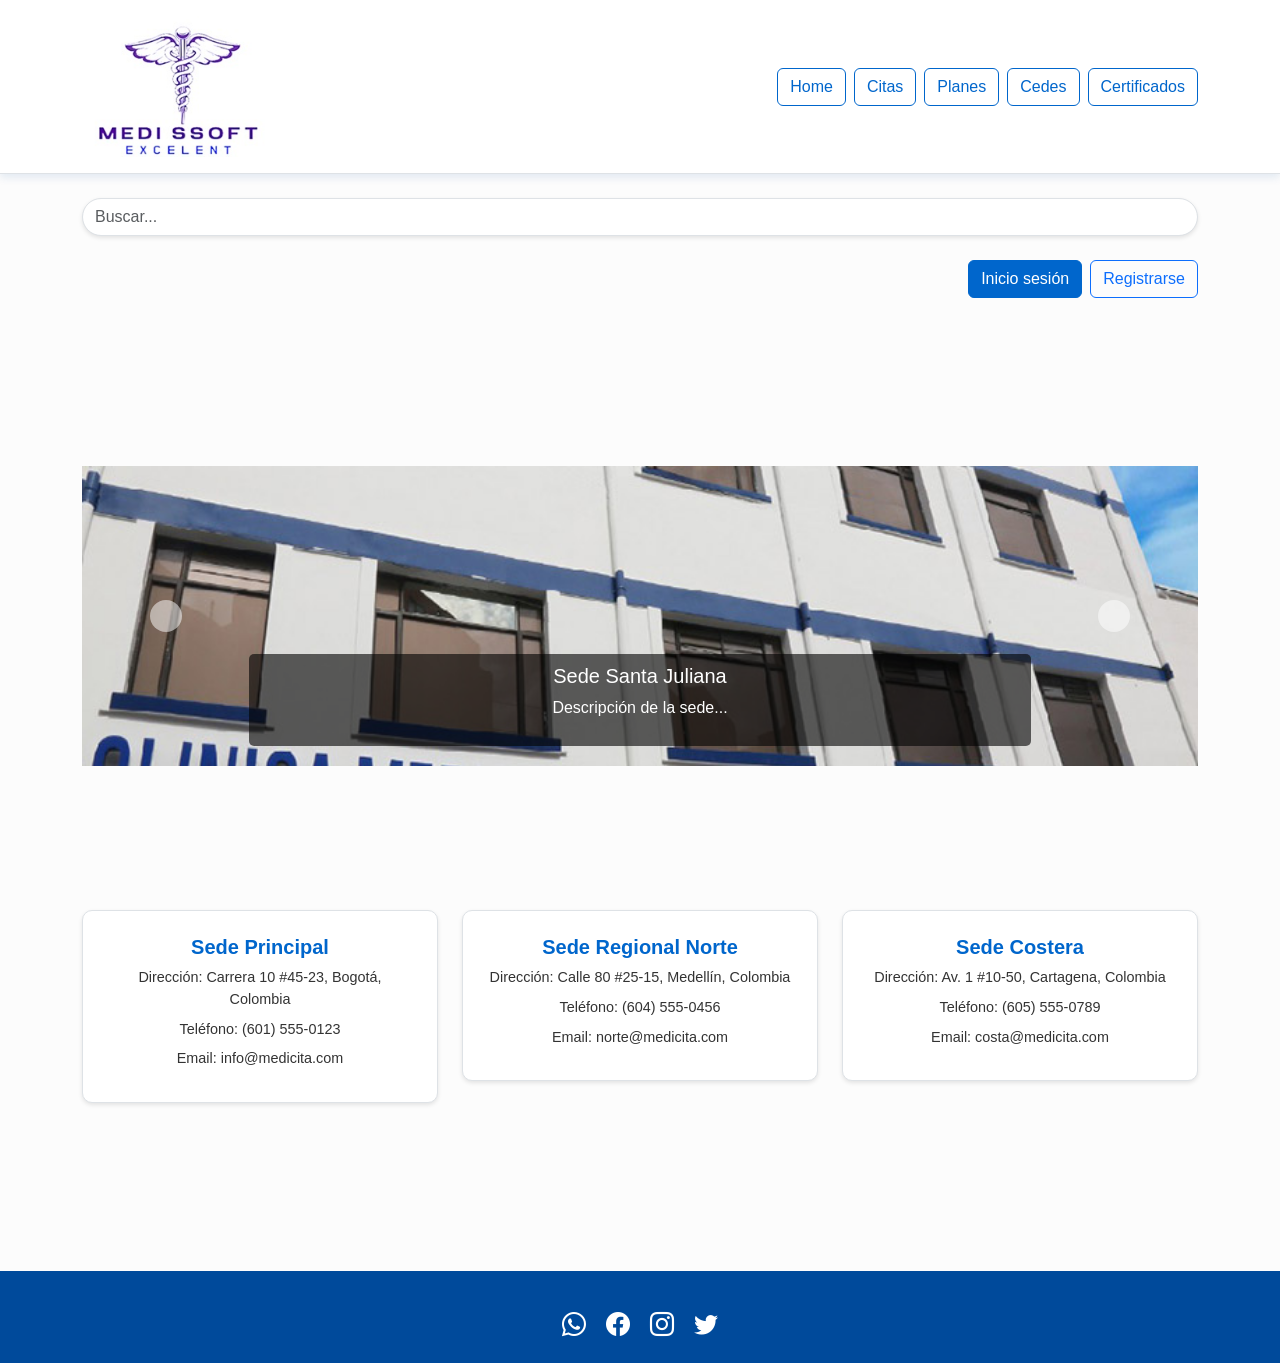
<file: HTML/cedes.html>
<!DOCTYPE html>
<html lang="es">
<head>
  <meta charset="UTF-8">
  <meta name="viewport" content="width=device-width, initial-scale=1.0">
  <title>Web Salud</title>
  <!-- Bootstrap CSS -->
  <link href="https://cdn.jsdelivr.net/npm/bootstrap@5.3.3/dist/css/bootstrap.min.css" rel="stylesheet">
  <!-- Bootstrap Icons -->
  <link rel="stylesheet" href="https://cdn.jsdelivr.net/npm/bootstrap-icons@1.10.5/font/bootstrap-icons.css">
  <!-- CSS unificado -->
  <link rel="stylesheet" href="../CSS/styles.css">
</head>
<body>
  <!-- Encabezado -->
  <header class="fondo-blanco borde-inferior sombra-azul py-3">
    <div class="container d-flex justify-content-between align-items-center">
      <div class="logo">
        <img src="../IMAGENES/logo.jpg" alt="Logo" width="200" onerror="this.src='https://via.placeholder.com/200';">
      </div>
      <nav class="d-flex gap-2">
        <a href="#" class="btn btn-outline-primary">Home</a>
        <a href="#" class="btn btn-outline-primary">Citas</a>
        <a href="#" class="btn btn-outline-primary">Planes</a>
        <a href="#" class="btn btn-outline-primary">Cedes</a>
        <a href="#" class="btn btn-outline-primary">Certificados</a>
      </nav>
    </div>
  </header>

  <!-- Buscador -->
  <div class="container my-4">
    <input type="text" class="form-control bordes-redondeados sombra-suave" placeholder="Buscar...">
  </div>

  <!-- Botones de autenticación -->
  <div class="container mb-4 d-flex justify-content-end gap-2">
    <button class="btn btn-primario">Inicio sesión</button>
    <button class="btn btn-outline-primary">Registrarse</button>
  </div>
<br>
<br>
<br>
<br>
<br>
  <!-- Carrusel de imágenes -->
  <div class="container my-4">
    <div class="carousel slide" id="carouselExample" data-bs-ride="carousel">
      <div class="carousel-inner">
        <div class="carousel-item active">
          <img src="../IMAGENES/sede-santa-juliana.jpg" class="d-block w-100" alt="Sede Santa Juliana">
          <div class="carousel-caption d-none d-md-block">
            <h5>Sede Santa Juliana</h5>
            <p>Descripción de la sede...</p>
          </div>
        </div>
        <div class="carousel-item">
          <img src="../IMAGENES/sede  junin.jpg" class="d-block w-100" alt="Sede Junin">
          <div class="carousel-caption d-none d-md-block">
            <h5>Sede Junin</h5>
            <p>Descripción de la sede...</p>
          </div>
        </div>
        <div class="carousel-item">
          <img src="../IMAGENES/clinica del dolor.jpg" class="d-block w-100" alt="Clinica del Dolor">
          <div class="carousel-caption d-none d-md-block">
            <h5>Clinica del Dolor</h5>
            <p>Descripción de la clínica...</p>
          </div>
        </div>
      </div>
      <button class="carousel-control-prev" type="button" data-bs-target="#carouselExample" data-bs-slide="prev">
        <span class="carousel-control-prev-icon" aria-hidden="true"></span>
        <span class="visually-hidden">Previous</span>
      </button>
      <button class="carousel-control-next" type="button" data-bs-target="#carouselExample" data-bs-slide="next">
        <span class="carousel-control-next-icon" aria-hidden="true"></span>
        <span class="visually-hidden">Next</span>
      </button>
    </div>
  </div>
<br>
<br>
<br>
<br>
<br>
  <!-- Contacto -->
  <div class="container mb-5">
    <div class="row row-cols-1 row-cols-md-3 g-4">
      <div class="col">
        <div class="tarjeta fondo-blanco bordes-redondeados tarjeta-contacto">
          <div class="tarjeta-contenido text-center">
            <h5 class="tarjeta-titulo">Sede Principal</h5>
            <p class="tarjeta-texto">Dirección: Carrera 10 #45-23, Bogotá, Colombia</p>
            <p class="tarjeta-texto">Teléfono: (601) 555-0123</p>
            <p class="tarjeta-texto">Email: info@medicita.com</p>
          </div>
        </div>
      </div>
      <div class="col">
        <div class="tarjeta fondo-blanco bordes-redondeados tarjeta-contacto">
          <div class="tarjeta-contenido text-center">
            <h5 class="tarjeta-titulo">Sede Regional Norte</h5>
            <p class="tarjeta-texto">Dirección: Calle 80 #25-15, Medellín, Colombia</p>
            <p class="tarjeta-texto">Teléfono: (604) 555-0456</p>
            <p class="tarjeta-texto">Email: norte@medicita.com</p>
          </div>
        </div>
      </div>
      <div class="col">
        <div class="tarjeta fondo-blanco bordes-redondeados tarjeta-contacto">
          <div class="tarjeta-contenido text-center">
            <h5 class="tarjeta-titulo">Sede Costera</h5>
            <p class="tarjeta-texto">Dirección: Av. 1 #10-50, Cartagena, Colombia</p>
            <p class="tarjeta-texto">Teléfono: (605) 555-0789</p>
            <p class="tarjeta-texto">Email: costa@medicita.com</p>
          </div>
        </div>
      </div>
    </div>
  </div>
<br>
<br>
<br>
<br>
<br>
  <!-- Redes sociales -->
  <footer class="fondo-azul-oscuro">
    <div class="container">
      <div class="iconos-redes d-flex justify-content-center mt-3">
        <a href="#" target="_blank" title="WhatsApp"><i class="bi bi-whatsapp"></i></a>
        <a href="#" target="_blank" title="Facebook"><i class="bi bi-facebook"></i></a>
        <a href="#" target="_blank" title="Instagram"><i class="bi bi-instagram"></i></a>
        <a href="#" target="_blank" title="Twitter"><i class="bi bi-twitter"></i></a>
      </div>
    </div>
  </footer>

  <!-- Bootstrap JS -->
  <script src="https://cdn.jsdelivr.net/npm/bootstrap@5.3.3/dist/js/bootstrap.bundle.min.js"></script>
</body>
</html>
</file>
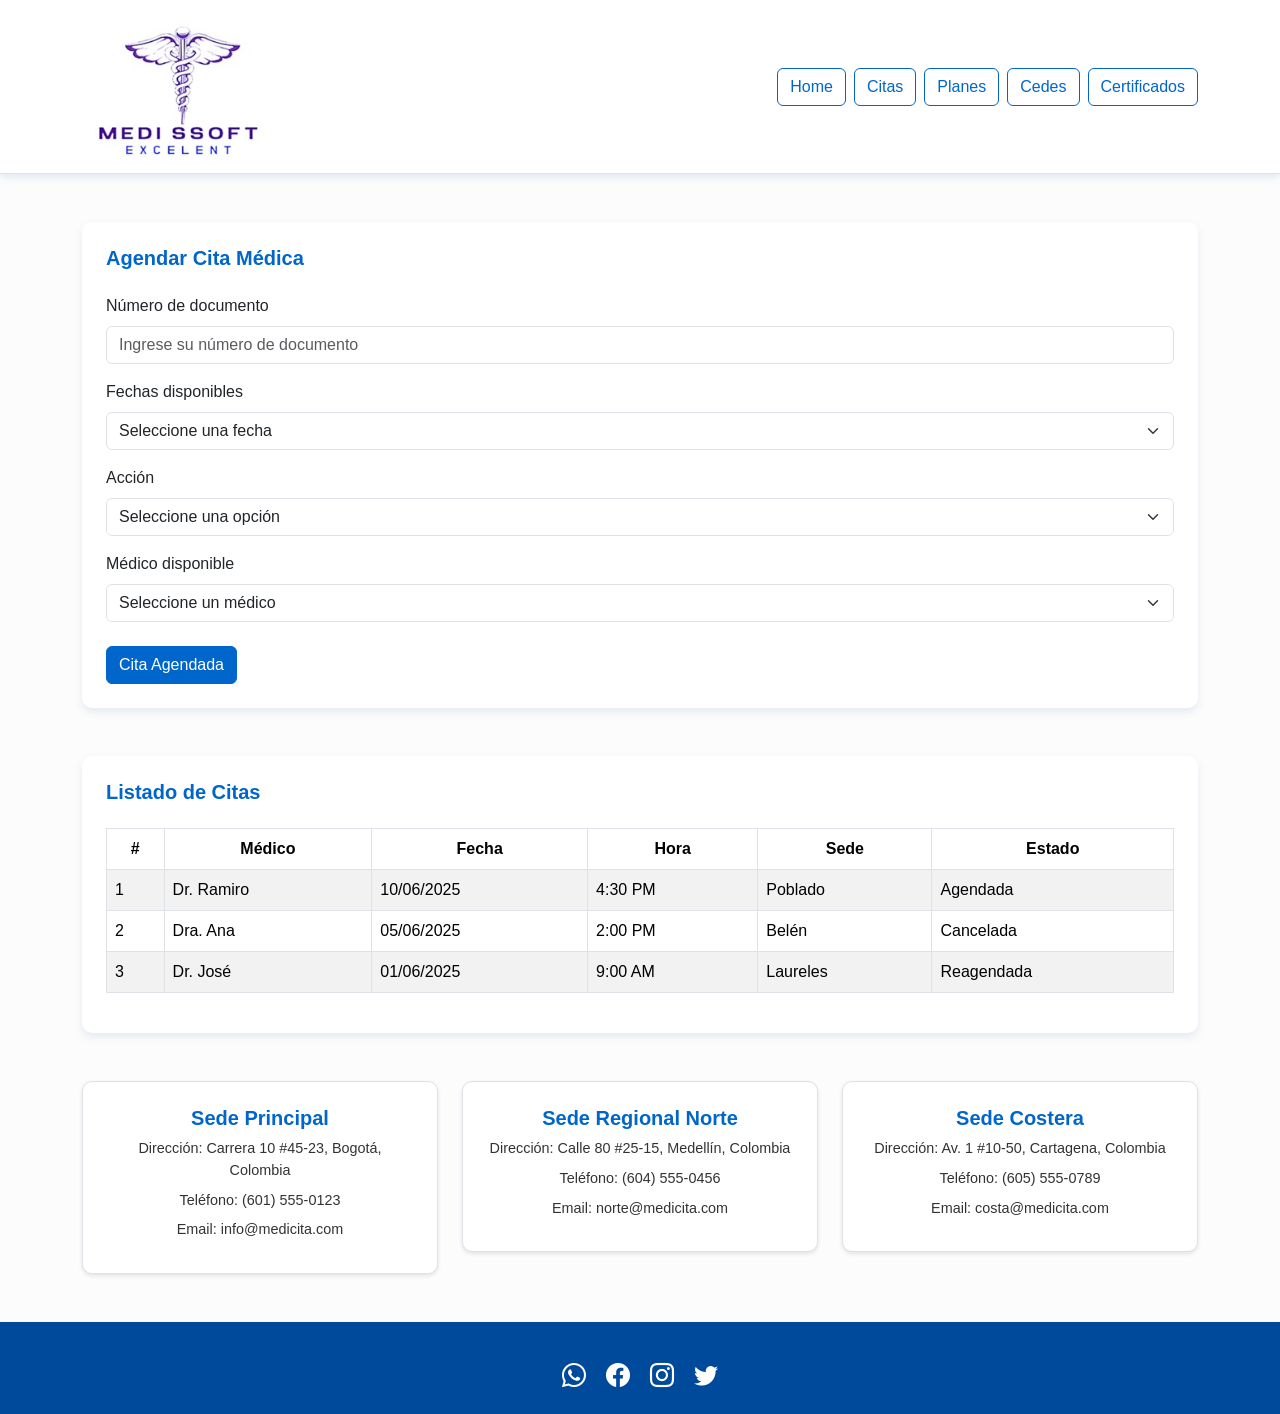
<file: HTML/gestion de citas.html>
<!DOCTYPE html>
<html lang="es">
<head>
  <meta charset="UTF-8">
  <title>Agenda Médica</title>
  <meta name="viewport" content="width=device-width, initial-scale=1">
  <!-- Bootstrap CSS -->
  <link href="https://cdn.jsdelivr.net/npm/bootstrap@5.3.3/dist/css/bootstrap.min.css" rel="stylesheet">
  <!-- Íconos de Bootstrap -->
  <link rel="stylesheet" href="https://cdn.jsdelivr.net/npm/bootstrap-icons@1.10.5/font/bootstrap-icons.css">
  <!-- CSS unificado -->
  <link rel="stylesheet" href="../CSS/styles.css">
</head>
<body>
  <!-- Encabezado -->
  <header class="fondo-blanco borde-inferior sombra-azul py-3">
    <div class="container d-flex justify-content-between align-items-center">
      <div class="logo">
        <img src="../IMAGENES/logo.jpg" alt="Logo" width="200" onerror="this.src='https://via.placeholder.com/200';">
      </div>
      <nav class="d-flex gap-2">
        <a href="#" class="btn btn-outline-primary">Home</a>
        <a href="#" class="btn btn-outline-primary">Citas</a>
        <a href="#" class="btn btn-outline-primary">Planes</a>
        <a href="#" class="btn btn-outline-primary">Cedes</a>
        <a href="#" class="btn btn-outline-primary">Certificados</a>
      </nav>
    </div>
  </header>

  <!-- Módulo de Citas Médicas -->
  <div class="container my-5">
    <div class="tarjeta fondo-blanco sombra-azul p-4">
      <h4 class="tarjeta-titulo mb-4">Agendar Cita Médica</h4>
      <form>
        <div class="mb-3">
          <label for="documento" class="form-label">Número de documento</label>
          <input type="text" id="documento" class="form-control" placeholder="Ingrese su número de documento">
        </div>
        <div class="mb-3">
          <label for="fecha" class="form-label">Fechas disponibles</label>
          <select id="fecha" class="form-select">
            <option selected disabled>Seleccione una fecha</option>
            <option value="2025-06-10">10/06/2025</option>
            <option value="2025-06-15">15/06/2025</option>
            <option value="2025-06-20">20/06/2025</option>
          </select>
        </div>
        <div class="mb-3">
          <label for="accion" class="form-label">Acción</label>
          <select id="accion" class="form-select">
            <option selected disabled>Seleccione una opción</option>
            <option value="solicitar">Solicitar cita</option>
            <option value="cancelar">Cancelar cita</option>
            <option value="reagendar">Reagendar cita</option>
          </select>
        </div>
        <div class="mb-4">
          <label for="medico" class="form-label">Médico disponible</label>
          <select id="medico" class="form-select">
            <option selected disabled>Seleccione un médico</option>
            <option value="ramiro">Dr. Ramiro</option>
            <option value="ana">Dra. Ana</option>
            <option value="jose">Dr. José</option>
          </select>
        </div>
        <button type="submit" class="btn btn-primario">Cita Agendada</button>
      </form>
    </div>
  </div>

  <!-- Tabla de Citas Agendadas -->
  <div class="container mb-5">
    <div class="tarjeta fondo-blanco sombra-azul p-4">
      <h4 class="tarjeta-titulo mb-4">Listado de Citas</h4>
      <div class="table-responsive">
        <table class="table table-bordered table-striped">
          <thead class="fondo-primario text-center">
            <tr>
              <th>#</th>
              <th>Médico</th>
              <th>Fecha</th>
              <th>Hora</th>
              <th>Sede</th>
              <th>Estado</th>
            </tr>
          </thead>
          <tbody>
            <tr>
              <td>1</td>
              <td>Dr. Ramiro</td>
              <td>10/06/2025</td>
              <td>4:30 PM</td>
              <td>Poblado</td>
              <td>Agendada</td>
            </tr>
            <tr>
              <td>2</td>
              <td>Dra. Ana</td>
              <td>05/06/2025</td>
              <td>2:00 PM</td>
              <td>Belén</td>
              <td>Cancelada</td>
            </tr>
            <tr>
              <td>3</td>
              <td>Dr. José</td>
              <td>01/06/2025</td>
              <td>9:00 AM</td>
              <td>Laureles</td>
              <td>Reagendada</td>
            </tr>
          </tbody>
        </table>
      </div>
    </div>
  </div>

  <!-- Contacto -->
  <div class="container mb-5">
    <div class="row row-cols-1 row-cols-md-3 g-4">
      <div class="col">
        <div class="tarjeta fondo-blanco bordes-redondeados tarjeta-contacto">
          <div class="tarjeta-contenido text-center">
            <h5 class="tarjeta-titulo">Sede Principal</h5>
            <p class="tarjeta-texto">Dirección: Carrera 10 #45-23, Bogotá, Colombia</p>
            <p class="tarjeta-texto">Teléfono: (601) 555-0123</p>
            <p class="tarjeta-texto">Email: info@medicita.com</p>
          </div>
        </div>
      </div>
      <div class="col">
        <div class="tarjeta fondo-blanco bordes-redondeados tarjeta-contacto">
          <div class="tarjeta-contenido text-center">
            <h5 class="tarjeta-titulo">Sede Regional Norte</h5>
            <p class="tarjeta-texto">Dirección: Calle 80 #25-15, Medellín, Colombia</p>
            <p class="tarjeta-texto">Teléfono: (604) 555-0456</p>
            <p class="tarjeta-texto">Email: norte@medicita.com</p>
          </div>
        </div>
      </div>
      <div class="col">
        <div class="tarjeta fondo-blanco bordes-redondeados tarjeta-contacto">
          <div class="tarjeta-contenido text-center">
            <h5 class="tarjeta-titulo">Sede Costera</h5>
            <p class="tarjeta-texto">Dirección: Av. 1 #10-50, Cartagena, Colombia</p>
            <p class="tarjeta-texto">Teléfono: (605) 555-0789</p>
            <p class="tarjeta-texto">Email: costa@medicita.com</p>
          </div>
        </div>
      </div>
    </div>
    </div>

  <!-- Redes sociales -->
  <footer class="fondo-azul-oscuro">
    <div class="container">
      <div class="iconos-redes d-flex justify-content-center mt-3">
        <a href="#" target="_blank" title="WhatsApp"><i class="bi bi-whatsapp"></i></a>
        <a href="#" target="_blank" title="Facebook"><i class="bi bi-facebook"></i></a>
        <a href="#" target="_blank" title="Instagram"><i class="bi bi-instagram"></i></a>
        <a href="#" target="_blank" title="Twitter"><i class="bi bi-twitter"></i></a>
      </div>
    </div>
  </footer>

  <!-- Bootstrap JS -->
  <script src="https://cdn.jsdelivr.net/npm/bootstrap@5.3.3/dist/js/bootstrap.bundle.min.js"></script>
</body>
</html>
</file>
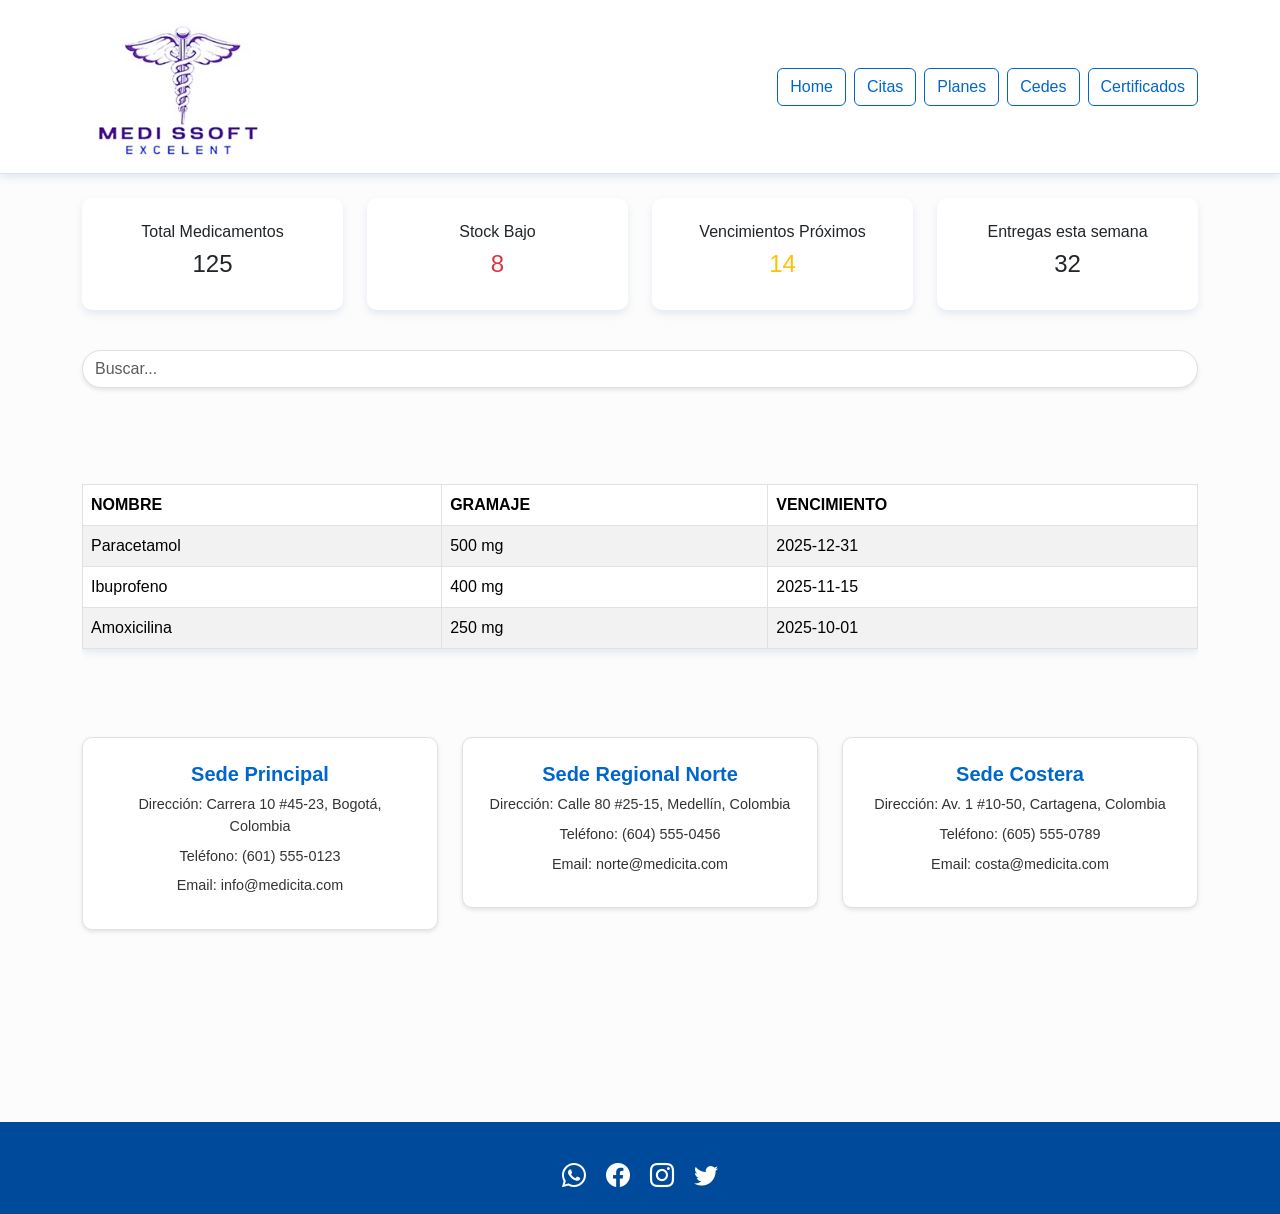
<file: HTML/gestion medicamentos.html>
<!DOCTYPE html>
<html lang="es">
<head>
  <meta charset="UTF-8">
  <meta name="viewport" content="width=device-width, initial-scale=1.0">
  <title>Administración de Medicamentos - Web Salud</title>
  <!-- Bootstrap CSS -->
  <link href="https://cdn.jsdelivr.net/npm/bootstrap@5.3.3/dist/css/bootstrap.min.css" rel="stylesheet">
  <!-- Bootstrap Icons -->
  <link rel="stylesheet" href="https://cdn.jsdelivr.net/npm/bootstrap-icons@1.10.5/font/bootstrap-icons.css">
  <!-- CSS unificado -->
  <link rel="stylesheet" href="../CSS/styles.css">
</head>
<body>
  <!-- Encabezado -->
  <header class="fondo-blanco borde-inferior sombra-azul py-3">
    <div class="container d-flex justify-content-between align-items-center">
      <div class="logo">
        <img src="../IMAGENES/logo.jpg" alt="Logo" width="200" onerror="this.src='https://via.placeholder.com/200';">
      </div>
      <nav class="d-flex gap-2">
        <a href="#" class="btn btn-outline-primary">Home</a>
        <a href="#" class="btn btn-outline-primary">Citas</a>
        <a href="#" class="btn btn-outline-primary">Planes</a>
        <a href="#" class="btn btn-outline-primary">Cedes</a>
        <a href="#" class="btn btn-outline-primary">Certificados</a>
      </nav>
    </div>
  </header>

  <!-- Panel Resumen -->
  <div class="container my-4">
    <div class="row text-center">
      <div class="col-md-3 mb-3">
        <div class="tarjeta fondo-blanco sombra-azul">
          <div class="tarjeta-contenido">
            <h6>Total Medicamentos</h6>
            <h4>125</h4>
          </div>
        </div>
      </div>
      <div class="col-md-3 mb-3">
        <div class="tarjeta fondo-blanco sombra-azul">
          <div class="tarjeta-contenido">
            <h6>Stock Bajo</h6>
            <h4 class="texto-rojo">8</h4>
          </div>
        </div>
      </div>
      <div class="col-md-3 mb-3">
        <div class="tarjeta fondo-blanco sombra-azul">
          <div class="tarjeta-contenido">
            <h6>Vencimientos Próximos</h6>
            <h4 class="texto-amarillo">14</h4>
          </div>
        </div>
      </div>
      <div class="col-md-3 mb-3">
        <div class="tarjeta fondo-blanco sombra-azul">
          <div class="tarjeta-contenido">
            <h6>Entregas esta semana</h6>
            <h4>32</h4>
          </div>
        </div>
      </div>
    </div>
  </div>

  <!-- Buscador -->
  <div class="container my-4">
    <input type="text" class="form-control bordes-redondeados sombra-suave" placeholder="Buscar...">
  </div>
<br>
<br>
<br>
  <!-- Tabla de medicamentos -->
  <div class="container">
    <div class="table-responsive">
      <table class="table table-bordered table-striped fondo-blanco sombra-azul">
        <thead class="fondo-primario">
          <tr>
            <th scope="col">NOMBRE</th>
            <th scope="col">GRAMAJE</th>
            <th scope="col">VENCIMIENTO</th>
          </tr>
        </thead>
        <tbody>
          <tr><td>Paracetamol</td><td>500 mg</td><td>2025-12-31</td></tr>
          <tr><td>Ibuprofeno</td><td>400 mg</td><td>2025-11-15</td></tr>
          <tr><td>Amoxicilina</td><td>250 mg</td><td>2025-10-01</td></tr>
        </tbody>
      </table>
    </div>
  </div>
<br>
<br>
<br>
  <!-- Contacto -->
  <div class="container mb-5">
    <div class="row row-cols-1 row-cols-md-3 g-4">
      <div class="col">
        <div class="tarjeta fondo-blanco bordes-redondeados tarjeta-contacto">
          <div class="tarjeta-contenido text-center">
            <h5 class="tarjeta-titulo">Sede Principal</h5>
            <p class="tarjeta-texto">Dirección: Carrera 10 #45-23, Bogotá, Colombia</p>
            <p class="tarjeta-texto">Teléfono: (601) 555-0123</p>
            <p class="tarjeta-texto">Email: info@medicita.com</p>
          </div>
        </div>
      </div>
      <div class="col">
        <div class="tarjeta fondo-blanco bordes-redondeados tarjeta-contacto">
          <div class="tarjeta-contenido text-center">
            <h5 class="tarjeta-titulo">Sede Regional Norte</h5>
            <p class="tarjeta-texto">Dirección: Calle 80 #25-15, Medellín, Colombia</p>
            <p class="tarjeta-texto">Teléfono: (604) 555-0456</p>
            <p class="tarjeta-texto">Email: norte@medicita.com</p>
          </div>
        </div>
      </div>
      <div class="col">
        <div class="tarjeta fondo-blanco bordes-redondeados tarjeta-contacto">
          <div class="tarjeta-contenido text-center">
            <h5 class="tarjeta-titulo">Sede Costera</h5>
            <p class="tarjeta-texto">Dirección: Av. 1 #10-50, Cartagena, Colombia</p>
            <p class="tarjeta-texto">Teléfono: (605) 555-0789</p>
            <p class="tarjeta-texto">Email: costa@medicita.com</p>
          </div>
        </div>
      </div>
    </div>
  </div>

<br>
<br>
<br>
<br>
<br>
<br>

  <!-- Redes sociales -->
  <footer class="fondo-azul-oscuro">
    <div class="container">
      <div class="iconos-redes d-flex justify-content-center mt-3">
        <a href="#" target="_blank" title="WhatsApp"><i class="bi bi-whatsapp"></i></a>
        <a href="#" target="_blank" title="Facebook"><i class="bi bi-facebook"></i></a>
        <a href="#" target="_blank" title="Instagram"><i class="bi bi-instagram"></i></a>
        <a href="#" target="_blank" title="Twitter"><i class="bi bi-twitter"></i></a>
      </div>
    </div>
  </footer>

  <!-- Bootstrap JS -->
  <script src="https://cdn.jsdelivr.net/npm/bootstrap@5.3.3/dist/js/bootstrap.bundle.min.js"></script>
</body>
</html>
</file>
<file: CSS/styles.css>
/* Estilos generales */
body {
  background-color: #f8f9fa;
  font-family: Arial, sans-serif;
}

/* Encabezado */
.fondo-blanco {
  background-color: #fff;
}

.borde-inferior {
  border-bottom: 1px solid #dee2e6;
}

.sombra-azul {
  box-shadow: 0 4px 8px rgba(0, 74, 155, 0.1);
}

.sombra-suave {
  box-shadow: 0 2px 4px rgba(0, 0, 0, 0.1);
}

/* Logo */
.logo img {
  width: 200px;
  height: auto;
}

.logo {
  max-width: 600px;
  width: 100%;
}

/* Navegación */
nav .btn-outline-primary {
  color: #0066cc;
  border-color: #0066cc;
}

nav .btn-outline-primary:hover {
  background-color: #0066cc;
  color: #fff;
}

/* Buscador */
.bordes-redondeados {
  border-radius: 50rem;
}

/* Botones */
.btn-primario {
  background-color: #0066cc;
  border-color: #0066cc;
  color: #fff;
}

.btn-primario:hover {
  background-color: #004a9b;
  border-color: #004a9b;
}

/* Tarjetas */
.tarjeta {
  border: none;
  border-radius: 10px;
  overflow: hidden;
  transition: box-shadow 0.3s;
}

.fondo-azul-claro {
  background-color: #e6f0fa;
}

.tarjeta-titulo {
  color: #0066cc;
  font-weight: bold;
  font-size: 1.25rem;
}

.tarjeta-subtitulo {
  color: #004a9b;
}

.tarjeta-contenido {
  padding: 1.5rem;
}

.tarjeta-texto {
  font-size: 0.9rem;
  color: #333;
  margin-bottom: 0.5rem;
}

.tarjeta-contacto {
  border: 1px solid #dee2e6;
  box-shadow: 0 2px 4px rgba(0, 0, 0, 0.1);
}

/* Carrusel */
.carousel {
  margin-bottom: 20px;
}

.carousel-item img {
  height: 300px;
  object-fit: cover;
  width: 100%;
}

.carousel-caption {
  background-color: rgba(0, 0, 0, 0.6);
  color: #fff;
  padding: 10px;
  border-radius: 5px;
}

.carousel-control-prev-icon,
.carousel-control-next-icon {
  background-color: #004a9b;
  border-radius: 50%;
  padding: 10px;
  filter: brightness(0) invert(1);
}

.carousel-control-prev-icon:hover,
.carousel-control-next-icon:hover {
  background-color: #0066cc;
}

/* Carrusel de noticias */
#newsCarousel .carousel-inner {
  padding: 10px 0;
}

#newsCarousel .carousel-item {
  display: flex;
}

#newsCarousel .tarjeta {
  width: 100%;
  max-width: 400px;
  margin: 0 auto;
}

#newsCarousel .carousel-control-prev,
#newsCarousel .carousel-control-next {
  width: 5%;
}

/* Video */
.borde-primario {
  border: 1px solid #0066cc;
}

.texto-justificado {
  text-align: justify;
}

/* Tablas */
.fondo-primario {
  background-color: #0066cc;
  color: #fff;
}

table th,
table td {
  vertical-align: middle;
}

.icono-pdf {
  width: 30px;
  height: auto;
}

/* Colores adicionales */
.texto-rojo {
  color: #dc3545;
}

.texto-amarillo {
  color: #ffc107;
}

/* Contacto */
.row-cols-md-3 .tarjeta {
  flex: 1 1 30%;
  min-width: 0;
}

/* Footer */
.fondo-azul-oscuro {
  background-color: #004a9b;
  color: #fff;
  padding: 20px 0;
  text-align: center;
}

.iconos-redes a {
  color: #fff;
  margin: 0 10px;
  font-size: 24px;
  transition: color 0.3s;
}

.iconos-redes a:hover {
  color: #0066cc;
}

/* Inicio de sesión */
.seccion-inicio {
  padding: 40px 0;
  min-height: calc(100vh - 200px);
}

.formulario-inicio {
  max-width: 450px;
  margin: 0 auto;
  border-radius: 5px;
  border: 1px solid #dee2e6;
}

.formulario-inicio .form-control {
  border: 1px solid #ced4da;
  border-radius: 4px;
  padding: 8px;
  font-size: 16px;
  margin-top: 4px;
}

.formulario-inicio .form-control:focus {
  border-color: #0066cc;
  box-shadow: 0 0 4px rgba(0, 102, 204, 0.3);
}

.formulario-inicio .form-label {
  font-weight: bold;
  color: #333;
  font-size: 0.95rem;
}

.texto-olvidado {
  color: #0066cc;
  font-size: 0.85rem;
  text-decoration: none;
}

.texto-olvidado:hover {
  text-decoration: underline;
}

.texto-crear-cuenta {
  color: #dc3545;
  font-size: 0.9rem;
  text-decoration: none;
}

.texto-crear-cuenta:hover {
  text-decoration: underline;
}

.texto-pie {
  font-size: 0.8rem;
  color: #666;
}

.texto-pie .separador {
  margin: 0 5px;
  color: #ccc;
}

.texto-ayuda {
  color: #666;
  text-decoration: none;
}

.texto-ayuda:hover {
  text-decoration: underline;
}

@media (max-width: 768px) {
  .formulario-inicio {
    padding: 20px;
  }

  .seccion-inicio {
    padding: 20px 0;
  }
}

/* --- Nuevos Ajustes Minimalistas y Usabilidad (EPS SURA) --- */
.nav-responsiva {
  flex-wrap: wrap; /* Permitir que los botones bajen de línea si no alcanzan */
  justify-content: center;
}

header {
  padding: 1rem 0;
}

body {
  /* Fondo más sereno / minimalista */
  background-color: #fcfcfc;
}

.form-container {
  max-width: 800px;
  margin: 0 auto;
}

/* Hacer los botones atractivos en hover */
.btn {
  transition: all 0.2s ease-in-out;
}

.btn:hover {
  transform: translateY(-2px);
  box-shadow: 0 4px 6px rgba(0, 0, 0, 0.1);
}

@media (max-width: 768px) {
  .nav-responsiva a {
    width: 100%;
    margin-bottom: 5px;
    text-align: center;
  }
  .nav-responsiva .btn-primario {
    transform: none !important;
  }
}
</file>
